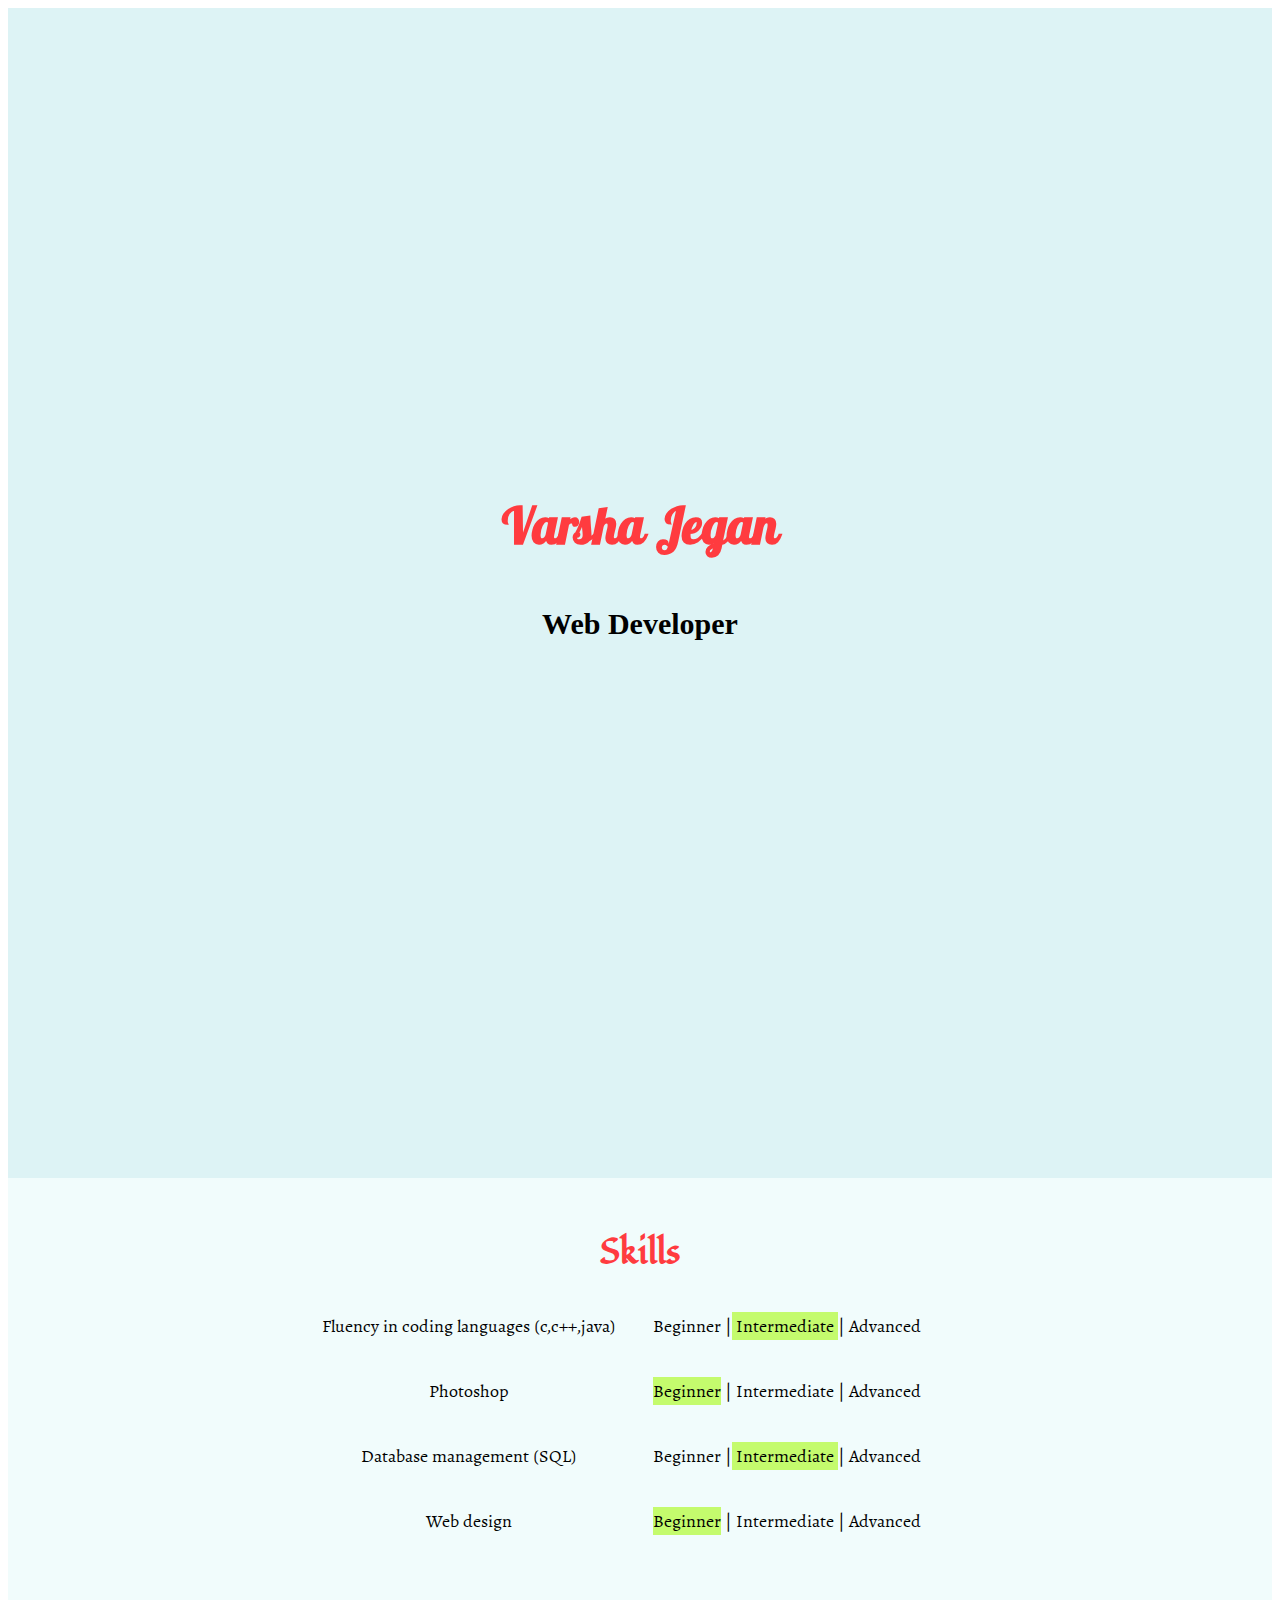
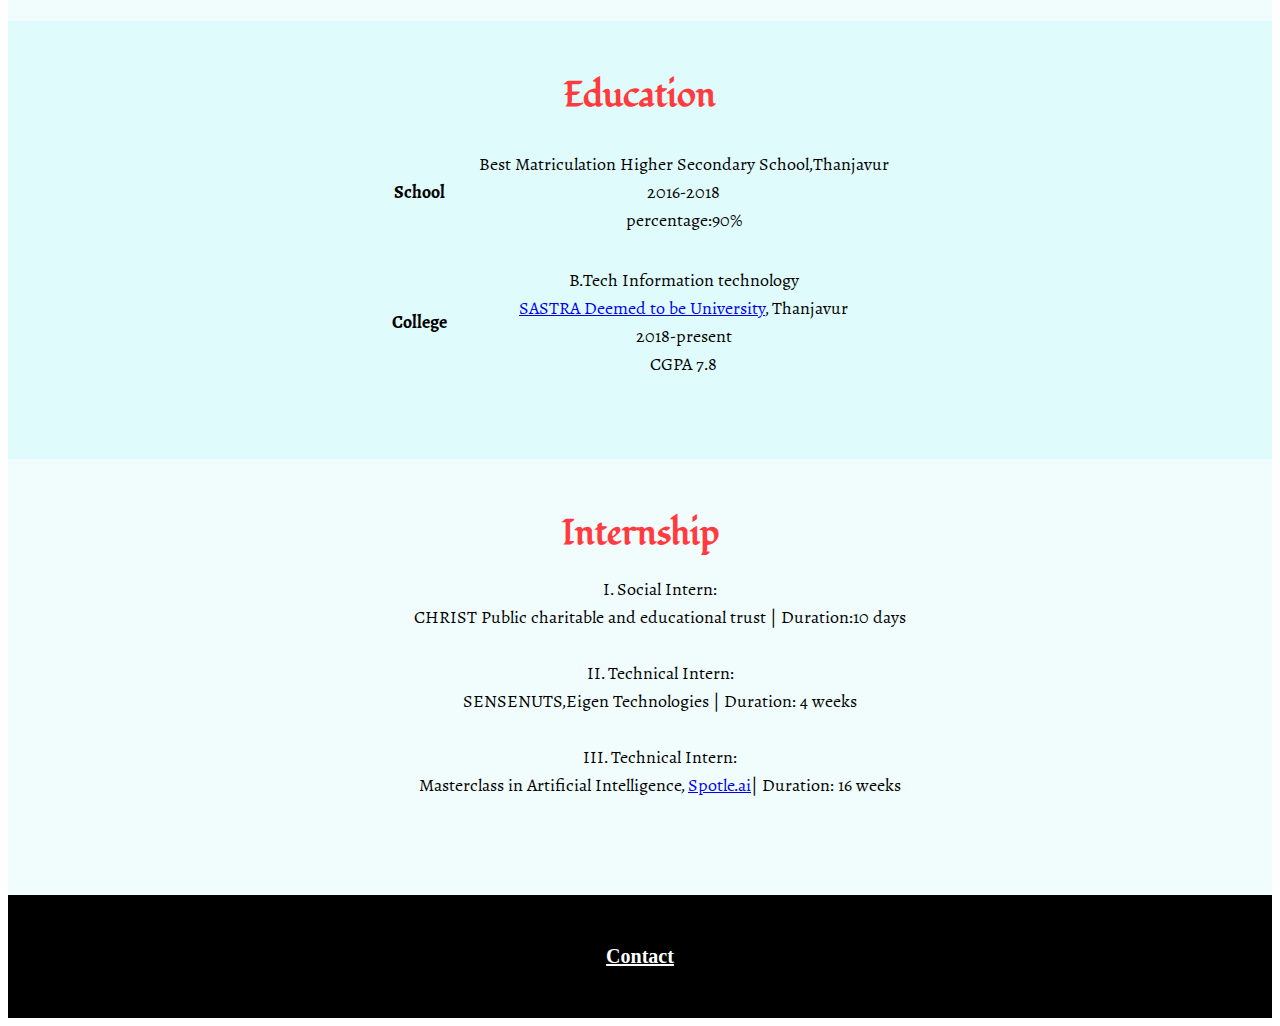
<file: index.html>
<!DOCTYPE html>
<html>
  <head>
    <title>profile</title>
    <link rel="stylesheet" href="styles.css">
    <link href="https://fonts.googleapis.com/css2?family=Galada&display=swap" rel="stylesheet">
    <link href="https://fonts.googleapis.com/css2?family=Galada&family=Oleo+Script&display=swap" rel="stylesheet">
    <link href="https://fonts.googleapis.com/css2?family=Fondamento&display=swap" rel="stylesheet">
    <link href="https://fonts.googleapis.com/css2?family=Fondamento&family=Merriweather:wght@300&family=Sahitya&display=swap" rel="stylesheet">
    <link href="https://fonts.googleapis.com/css2?family=Sahitya&display=swap" rel="stylesheet">

  </head>

   <body>

   <!--profile-->
    <div class="profile">
    <h1>Varsha Jegan</h1>
    <h3><b>Web Developer</b></h3>


    </div>



      <div class="skills">
            <h2>Skills</h2>

            <table class="center", cellspacing="35px">
            <tr>
             <td>Fluency in coding languages (c,c++,java)</td>
             <td>Beginner |<mark> Intermediate </mark>| Advanced <td>
             </tr>
             <tr>
               <td>Photoshop</td>
               <td> <mark>Beginner</mark> | Intermediate | Advanced </td>
             </tr>
             <tr>
               <td>Database management (SQL)</td>
               <td>Beginner |<mark> Intermediate </mark> | Advanced</td>
             </tr>
             <tr>
               <td>Web design</td>
               <td> <mark>Beginner</mark> | Intermediate | Advanced </td>
             </tr>

           </table>
      </div>



     <div class="education">
       <h2>Education</h2>
       <table cellspacing="30px" class="center">
         <tr>
           <td><b>School</b></td>
           <td>Best Matriculation Higher Secondary School,Thanjavur<br>2016-2018<br>percentage:90%</td>
         </tr>
         <tr>
           <td><b>College</b></td>
           <td>B.Tech Information technology<br><a href="https://sastra.edu/" target="blank" >SASTRA Deemed to be University</a>, Thanjavur<br>2018-present<br>CGPA 7.8</td>
        </tr>
       </table>
     </div>



     <div class="experience">
       <h2>Internship</h2>
       <ol>
       <li>Social Intern:</li> CHRIST Public charitable and educational trust | Duration:10 days <br><br>
       <li>Technical Intern:</li>
         SENSENUTS,Eigen Technologies | Duration: 4 weeks<br><br>
       <li> Technical Intern:</li>Masterclass in Artificial Intelligence, <a href="https://spotle.ai" target="blank">Spotle.ai</a>| Duration: 16 weeks<br><br>
     </ol>
     </div>



   <footer>
    <p><b><a class= "link" href="contact.html" target="_blank">Contact</a></b></p>

   </footer>



  </body>
</html>
</file>
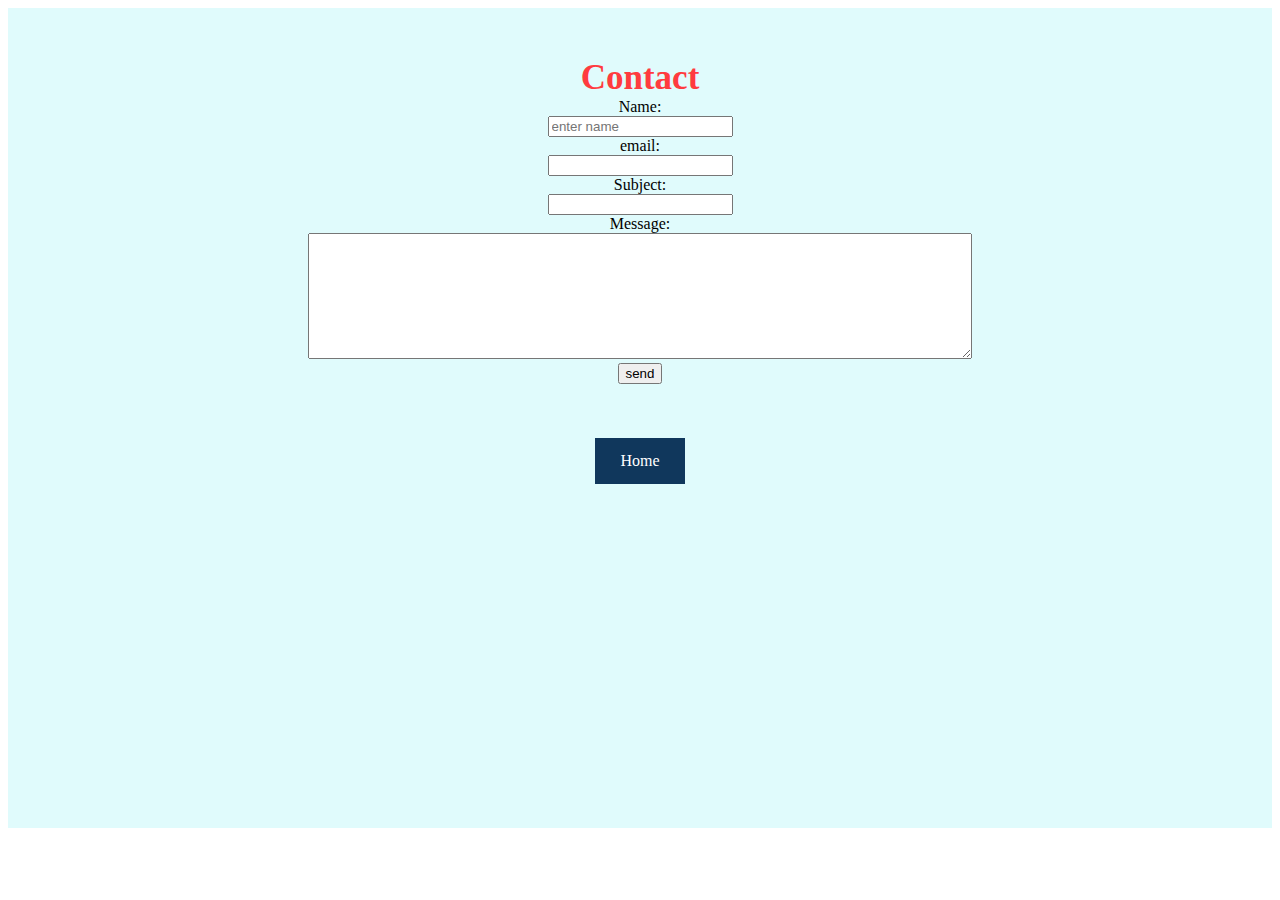
<file: contact.html>
<!DOCTYPE html>
<html lang="en" dir="ltr">
  <head>
    <meta charset="utf-8">
    <title>contact</title>
    <link rel="stylesheet" href="styles.css">
  </head>
  <body>
    <div class ="contact">
      <h2>Contact</h2>
      <form class="" action="mailto:projetjdbc@gmail.com" method="post" enctype="text plain">

      <label for="name">Name:</label><br>
      <input type="text" name="name" value=""  id="name" placeholder="enter name" required /><br>

      <label for="email">email:</label><br>
      <input type="text" name="email" value="" id="email" required/><br>

      <label for="subject">Subject:</label><br>
      <input type="text" name="subject" value="" id="subject" /><br>

     <label for="message">Message:</label><br>
     <textarea name="message" id="message "rows="8" cols="80" > </textarea><br>

     <input type="submit"  value="send">   </form><br><br><br>
     </form>

     <a class="buttonlink" href="index.html">Home</a>

     </div>

  </body>
</html>
</file>
<file: styles.css>
img
{
  border-radius: 50%;
  width: 200px;
  height: 200px;
}

h1{
  font-family: 'Galada';
  font-size: 50px;
  color: #ff3b3f;
}

h2{
  font-family: 'Fondamento';
  font-size: 35px;
  color: #ff3b3f;
  margin: 0;
  border: 0;
}

h3{
  font-size: 30px;
}


.profile{
  text-align: center;
  background-color: #ddf3f5;
  background-image: url("https://i.pinimg.com/originals/12/e9/0d/12e90d9b992c75d6cfefa2e05dc70f8a.jpg");
  height: 80vh;
  min-height: 500px;
  padding-top: 50vh;
  margin-bottom: 0px;
  text-align: center;
}



ol{
  text-align: center;
  list-style-position: inside;
  list-style-type: upper-roman;
}

.skills{
  text-align: center;
  background-color: #f1fcfc ;
  padding: 50px;
}


.center{
  margin-left: auto;
  margin-right: auto;
 font-family: 'Sahitya', serif;
 font-size: 18px;
}


.education{
  text-align: center;
  background-color: #e0fbfc;
  padding: 50px;
}

.experience{
  text-align: center;
  background-color: #f1fcfc;
  padding: 50px;
  font-family: 'Sahitya', serif;
  font-size: 18px;

}

.contact{
  padding: 50px;
  height: 80vh;
  text-align: center;
  background-color: #e0fbfc;
  font-family: 'Sahitya', serif;

}

footer{
  text-align: center;
  padding: 30px;
  background-color: black;
  font-size: 20px;
}

.link{
  color:white;
}

.buttonlink{
  background-color: #10375c;
  color: white;
  display: inline-block;
  padding: 14px 25px;
  text-decoration: none;
}





mark{
  background-color: #c4fb6d;
  color: black;
}
</file>
